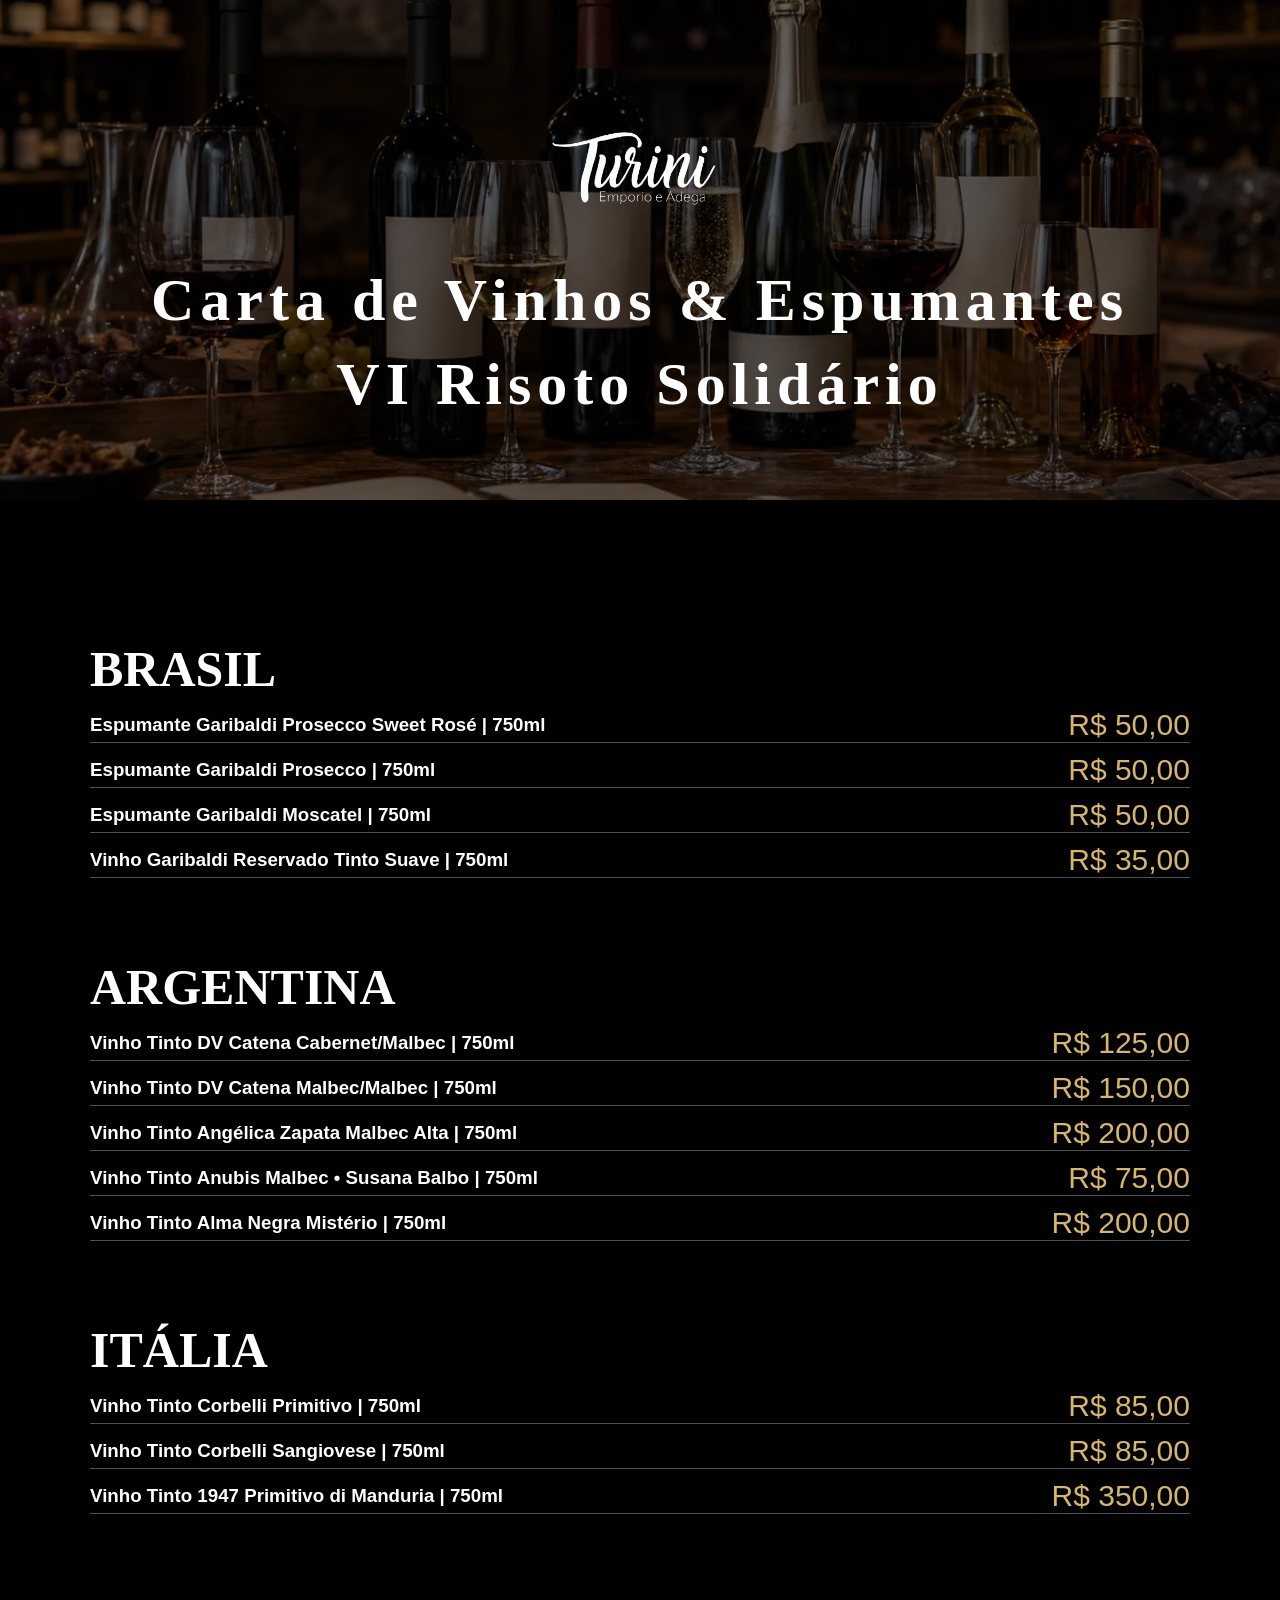
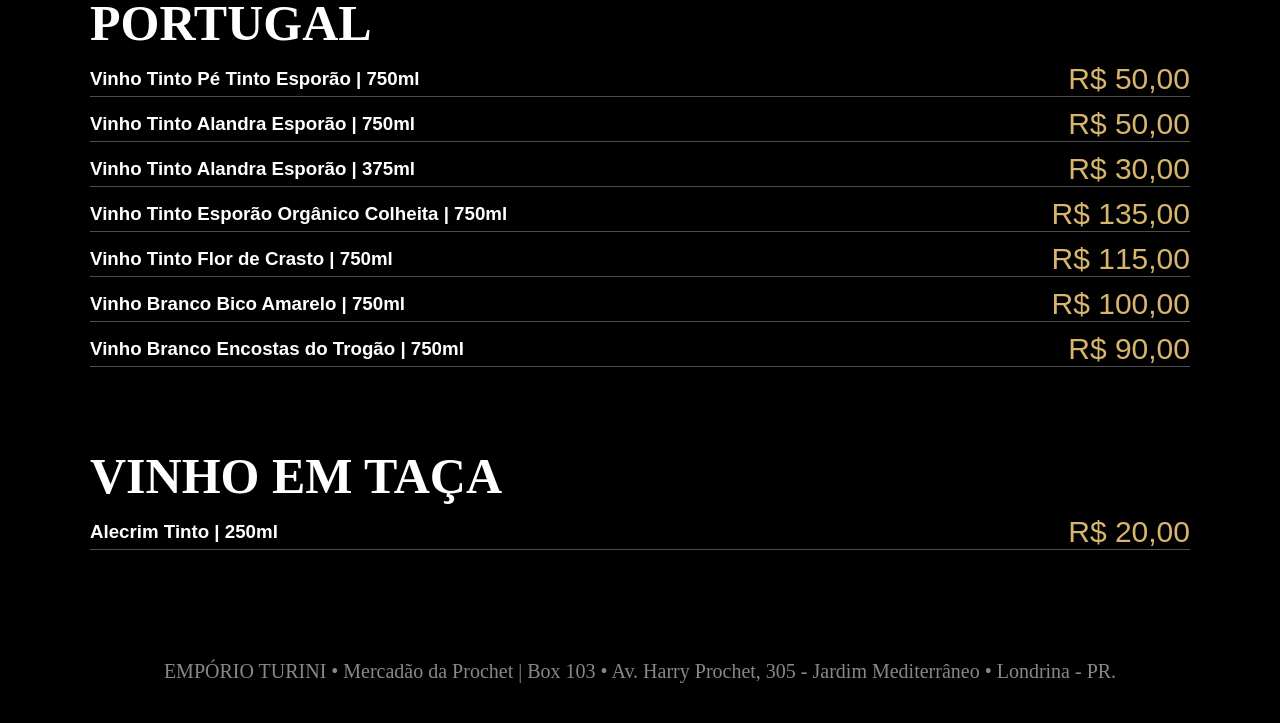
<file: index.html>
<!DOCTYPE html>
<html lang="pt-BR">

<head>

    <meta charset="UTF-8">
    <meta name="viewport" content="width=device-width, initial-scale=1.0">

    <title>Carta de Vinhos</title>

    <link rel="stylesheet" href="style.css">

</head>

<body>

<header class="hero">

    <div class="overlay">  </div>

    <div class="conteudo">

        <img src="IMG/logoTuriniSemFundo.png" alt="Logo Turini" class="logo">

        <h1>Carta de Vinhos & Espumantes</h1>
        <h1>VI Risoto Solidário</h1>
    </div>

</header>

<section class="menu">

    <div class="categoria">
            <h2> BRASIL </h2>
            </div>
    <div class="vinho">
        <h3>Espumante Garibaldi Prosecco Sweet Rosé | 750ml</h3>
        <span>R$ 50,00</span>
    </div>

    <div class="vinho">
        <h3>Espumante Garibaldi Prosecco | 750ml</h3>
        <span>R$ 50,00</span>
    </div>

<div class="vinho">
        <h3>Espumante Garibaldi Moscatel | 750ml</h3>
        <span>R$ 50,00</span>
    </div>

    <div class="vinho">
        <h3>Vinho Garibaldi Reservado Tinto Suave | 750ml</h3>
        <span>R$ 35,00</span>
    </div>

<div class="categoria">
            <h2> ARGENTINA </h2>
            </div>
    <div class="vinho">
        <h3>Vinho Tinto DV Catena Cabernet/Malbec | 750ml</h3>
        <span>R$ 125,00</span>
    </div>

    <div class="vinho">
        <h3>Vinho Tinto DV Catena Malbec/Malbec | 750ml</h3>
        <span>R$ 150,00</span>
    </div>

    <div class="vinho">
        <h3>Vinho Tinto Angélica Zapata Malbec Alta | 750ml</h3>
        <span>R$ 200,00</span>
    </div>

     <div class="vinho">
        <h3>Vinho Tinto Anubis Malbec • Susana Balbo | 750ml</h3>
        <span>R$ 75,00</span>
    </div>

    <div class="vinho">
        <h3>Vinho Tinto Alma Negra Mistério | 750ml</h3>
        <span>R$ 200,00</span>
    </div>

<div class="categoria">
            <h2> ITÁLIA </h2>
            </div>
    <div class="vinho">
        <h3>Vinho Tinto Corbelli Primitivo | 750ml</h3>
        <span>R$ 85,00</span>
    </div>

    <div class="vinho">
        <h3>Vinho Tinto Corbelli Sangiovese | 750ml</h3>
        <span>R$ 85,00</span>
    </div>

    <div class="vinho">
        <h3>Vinho Tinto 1947 Primitivo di Manduria | 750ml</h3>
        <span>R$ 350,00</span>
    </div>

<div class="categoria">
            <h2> PORTUGAL </h2>
            </div>
    <div class="vinho">
        <h3>Vinho Tinto Pé Tinto Esporão | 750ml</h3>
        <span>R$ 50,00</span>
    </div>

    <div class="vinho">
        <h3>Vinho Tinto Alandra Esporão | 750ml</h3>
        <span>R$ 50,00</span>
    </div>

    <div class="vinho">
        <h3>Vinho Tinto Alandra Esporão | 375ml</h3>
        <span>R$ 30,00</span>
    </div>
    
    <div class="vinho">
        <h3>Vinho Tinto Esporão Orgânico Colheita | 750ml</h3>
        <span>R$ 135,00</span>
    </div>

    <div class="vinho">
        <h3>Vinho Tinto Flor de Crasto | 750ml</h3>
        <span>R$ 115,00</span>
    </div>

    <div class="vinho">
        <h3>Vinho Branco Bico Amarelo | 750ml</h3>
        <span>R$ 100,00</span>
    </div>

    <div class="vinho">
        <h3>Vinho Branco Encostas do Trogão | 750ml</h3>
        <span>R$ 90,00</span>
    </div>


<div class="categoria">
            <h2> VINHO EM TAÇA </h2>
            </div>
    <div class="vinho">
        <h3>Alecrim Tinto | 250ml</h3>
        <span>R$ 20,00</span>
    </div>


</section>

<footer>

    EMPÓRIO TURINI • Mercadão da Prochet | Box 103 • Av. Harry Prochet, 305 - Jardim Mediterrâneo • Londrina - PR.

</footer>

</body>

</html>
</body>
</html>
</file>
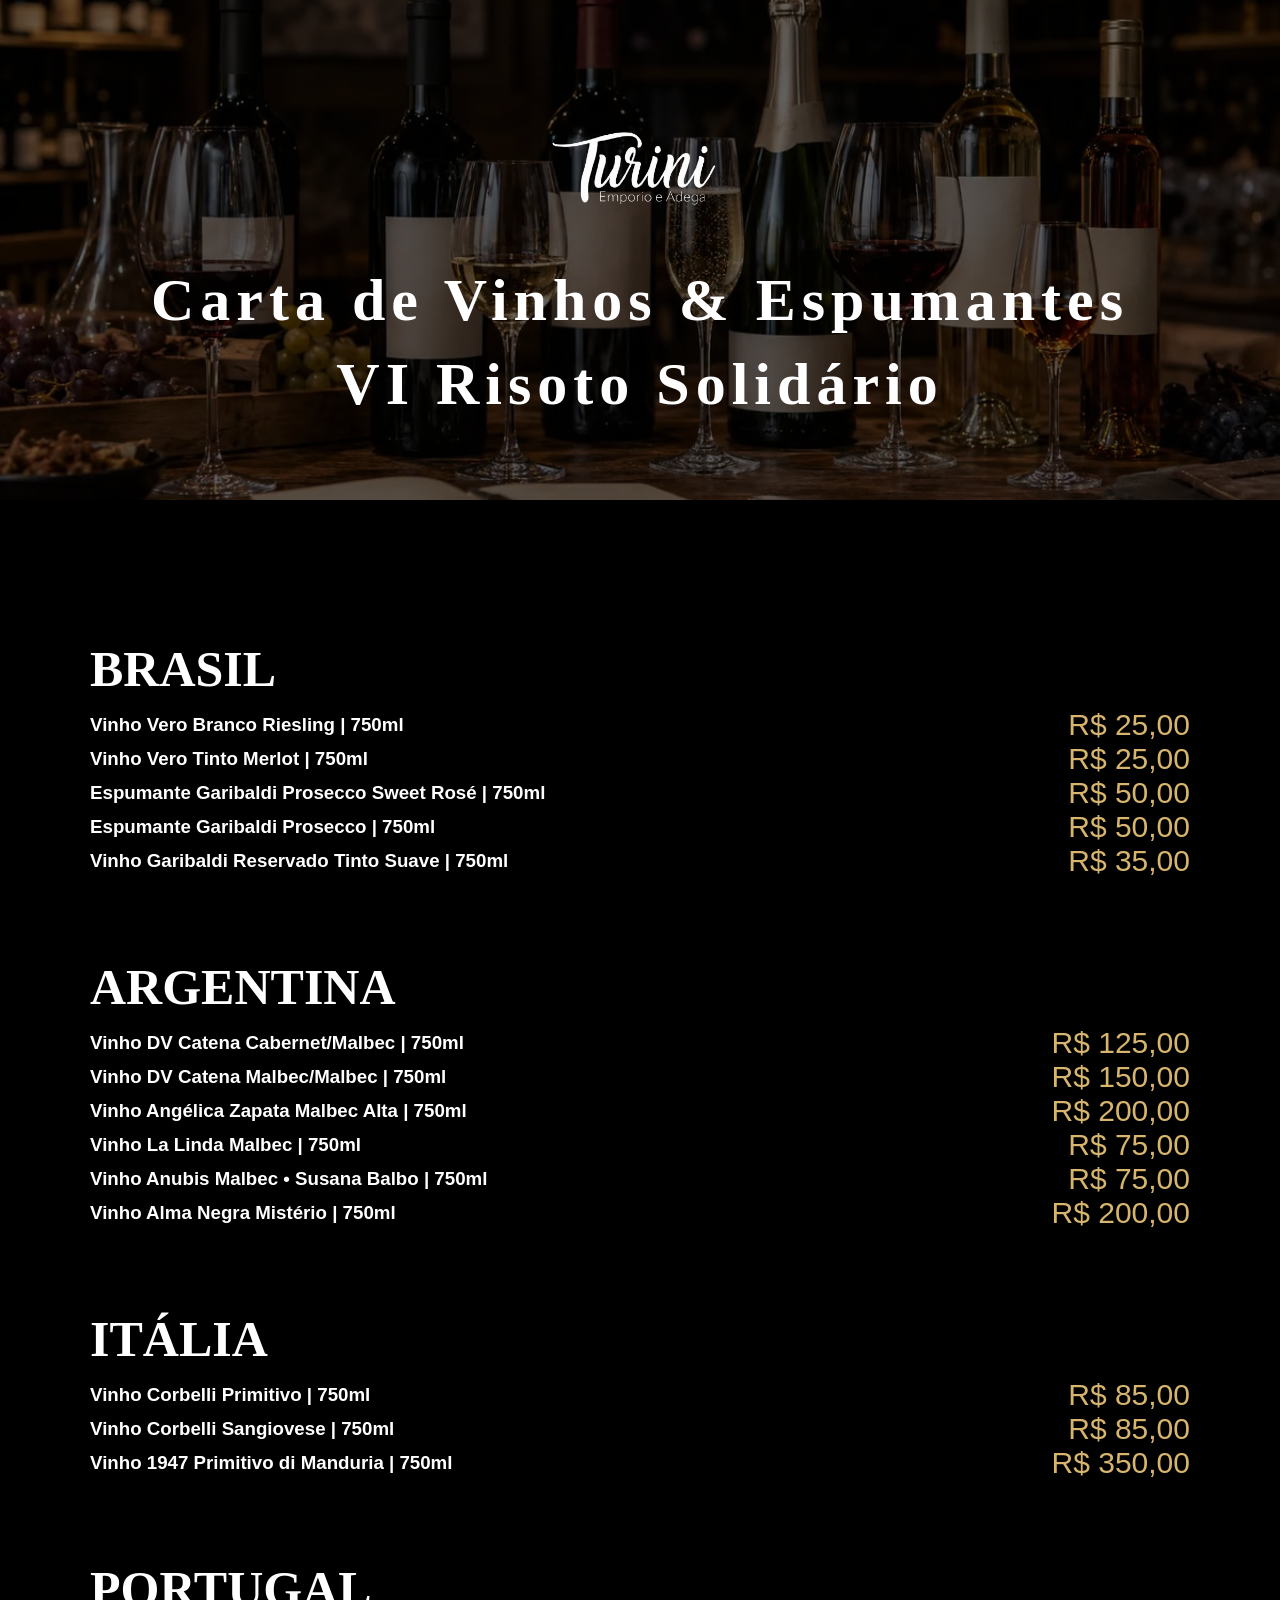
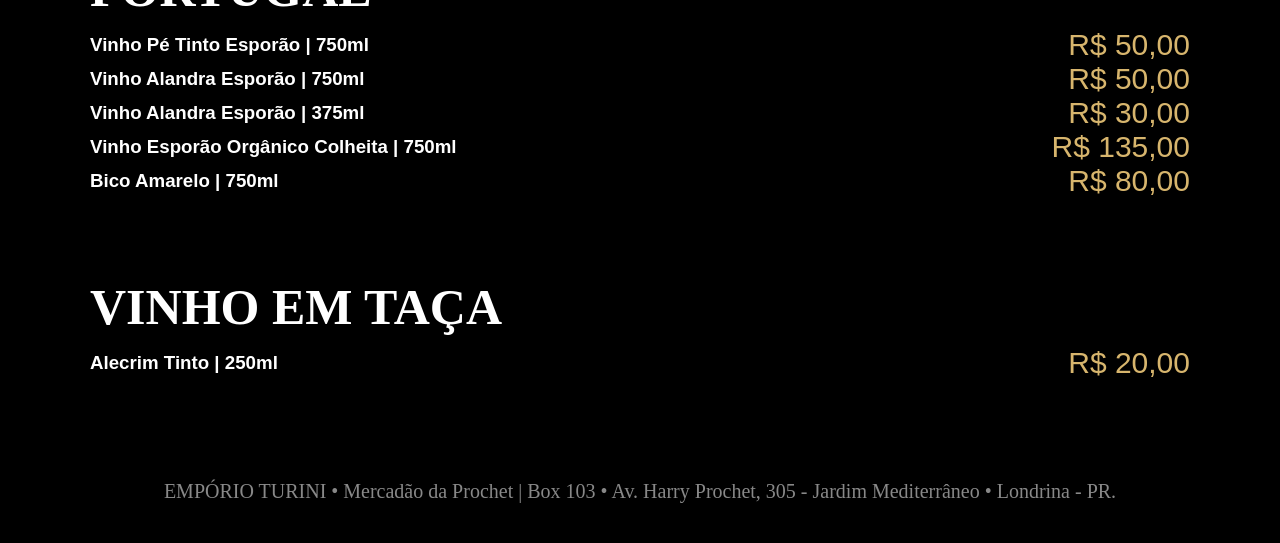
<file: teste.html>
<!DOCTYPE html>
<html lang='pt-br'>
<head>
    <meta charset='utf-8'>
    <meta name='viewport' content='width=device-width, initial-scale=1'>
    <title>Page Title</title>
    <link rel='stylesheet' href='teste.css'>
</head>
<body>
    <!DOCTYPE html>
<html lang="pt-BR">

<head>

    <meta charset="UTF-8">
    <meta name="viewport" content="width=device-width, initial-scale=1.0">

    <title>Carta de Vinhos</title>

    <link rel="stylesheet" href="teste.css">

</head>

<body>

<header class="hero">

    <div class="overlay">  </div>

    <div class="conteudo">

        <img src="IMG/logoTuriniSemFundo.png" alt="Logo Turini" class="logo">

        <h1>Carta de Vinhos & Espumantes</h1>
        <h1>VI Risoto Solidário</h1>
    </div>

</header>

<section class="menu">

    <div class="categoria">
            <h2> BRASIL </h2>
            </div>
    <div class="vinho">
        <h3>Vinho Vero Branco Riesling | 750ml</h3>
        <span>R$ 25,00</span>
    </div>

    <div class="vinho">
        <h3>Vinho Vero Tinto Merlot | 750ml</h3>
        <span>R$ 25,00</span>
    </div>

    <div class="vinho">
        <h3>Espumante Garibaldi Prosecco Sweet Rosé | 750ml</h3>
        <span>R$ 50,00</span>
    </div>

    <div class="vinho">
        <h3>Espumante Garibaldi Prosecco | 750ml</h3>
        <span>R$ 50,00</span>
    </div>

    <div class="vinho">
        <h3>Vinho Garibaldi Reservado Tinto Suave | 750ml</h3>
        <span>R$ 35,00</span>
    </div>
</div>

<div class="categoria">
            <h2> ARGENTINA </h2>
            </div>
    <div class="vinho">
        <h3>Vinho DV Catena Cabernet/Malbec | 750ml</h3>
        <span>R$ 125,00</span>
    </div>

    <div class="vinho">
        <h3>Vinho DV Catena Malbec/Malbec | 750ml</h3>
        <span>R$ 150,00</span>
    </div>

    <div class="vinho">
        <h3>Vinho Angélica Zapata Malbec Alta | 750ml</h3>
        <span>R$ 200,00</span>
    </div>

    <div class="vinho">
        <h3>Vinho La Linda Malbec | 750ml</h3>
        <span>R$ 75,00</span>
    </div>

     <div class="vinho">
        <h3>Vinho Anubis Malbec • Susana Balbo | 750ml</h3>
        <span>R$ 75,00</span>
    </div>

    <div class="vinho">
        <h3>Vinho Alma Negra Mistério | 750ml</h3>
        <span>R$ 200,00</span>
    </div>
</div>

<div class="categoria">
            <h2> ITÁLIA </h2>
            </div>
    <div class="vinho">
        <h3>Vinho Corbelli Primitivo | 750ml</h3>
        <span>R$ 85,00</span>
    </div>

    <div class="vinho">
        <h3>Vinho Corbelli Sangiovese | 750ml</h3>
        <span>R$ 85,00</span>
    </div>

    <div class="vinho">
        <h3>Vinho 1947 Primitivo di Manduria | 750ml</h3>
        <span>R$ 350,00</span>
    </div>

</div>

<div class="categoria">
            <h2> PORTUGAL </h2>
            </div>
    <div class="vinho">
        <h3>Vinho Pé Tinto Esporão | 750ml</h3>
        <span>R$ 50,00</span>
    </div>

    <div class="vinho">
        <h3>Vinho Alandra Esporão | 750ml</h3>
        <span>R$ 50,00</span>
    </div>

    <div class="vinho">
        <h3>Vinho Alandra Esporão | 375ml</h3>
        <span>R$ 30,00</span>
    </div>
    
    <div class="vinho">
        <h3>Vinho Esporão Orgânico Colheita | 750ml</h3>
        <span>R$ 135,00</span>
    </div>

    <div class="vinho">
        <h3>Bico Amarelo | 750ml</h3>
        <span>R$ 80,00</span>
    </div>
</div>

<div class="categoria">
            <h2> VINHO EM TAÇA </h2>
            </div>
    <div class="vinho">
        <h3>Alecrim Tinto | 250ml</h3>
        <span>R$ 20,00</span>
    </div>


</section>

<footer>

    EMPÓRIO TURINI • Mercadão da Prochet | Box 103 • Av. Harry Prochet, 305 - Jardim Mediterrâneo • Londrina - PR.

</footer>

</body>

</html>
</body>
</html>
</file>
<file: style.css>
*{
    margin:0;
    padding:0;
    box-sizing:border-box;
}

body{

    background:#000000;
    color:white;

    overflow-x:hidden;

}

.hero{
    position: relative;

    height: 500px;

    background: linear-gradient(rgba(0,0,0,.30), rgba(0,0,0,.30)),
                url("IMG/adegaFoto.jpg");

    background-size: cover;
    background-position: center;

    display: flex;
    justify-content: center;
    align-items: center;
}

.overlay{

    position:absolute;

    inset:0;

    background: rgba(0,0,0,.45);

}

.conteudo{

    position: relative;
    z-index: 2;

    display: flex;
    flex-direction: column;

    justify-content: center;
    align-items: center;

    width: 100%;

    text-align: center;
}
.conteudo h1{

    font-size:60px;

    letter-spacing:6px;

    margin-bottom:15px;

}

.logo{
    width: 180px;
    height: auto;
    margin: 10px 0;
}

.menu{

    width:min(1100px,90%);

    margin:auto;

    padding:60px 0;

}

.vinho{

    display:flex;

    justify-content:space-between;

    align-items:center;

    border-bottom:1px solid rgb(78, 78, 78);
    margin-bottom: 10px;
    font-family: 'Gill Sans', 'Gill Sans MT', Calibri, 'Trebuchet MS', sans-serif;

}

.vinho h3{

    flex:1;

}

.categoria h2{
    color: white;
    font-size: 2rem;
    margin-bottom: 10px;
    margin-top: 80px;

    font-size: 50px;
}

.vinho span{

    color:#d7b56d;
    font-size:30px;

}

footer{

    text-align:center;
    font-size: 20px;
    padding:40px;

    color:#888;

} 

@media (max-width:768px){

    .hero{

        height:300px;

    }

    .conteudo h1{

        font-size:32px;

        letter-spacing:2px;

    }

    .logo{

        width:120px;

    }

    .categoria h2{

        font-size:35px;

        text-align:center;

    }

    .vinho{

        display:flex;
        justify-content:space-between;
        align-items:center;

        padding:20px 0;

        border-bottom:1px solid #2a2a2a; /* mantém a linha */

        font-size:16px;

    }

    .vinho span{

        font-size:22px;

    }


}
</file>
<file: teste.css>
*{
    margin:0;
    padding:0;
    box-sizing:border-box;
}

body{

    background:#000000;
    color:white;

    overflow-x:hidden;

}

.hero{
    position: relative;

    height: 500px;

    background: linear-gradient(rgba(0,0,0,.30), rgba(0,0,0,.30)),
                url("IMG/adegaFoto.jpg");

    background-size: cover;
    background-position: center;

    display: flex;
    justify-content: center;
    align-items: center;
}

.overlay{

    position:absolute;

    inset:0;

    background: rgba(0,0,0,.45);

}

.conteudo{

    position: relative;
    z-index: 2;

    display: flex;
    flex-direction: column;

    justify-content: center;
    align-items: center;

    width: 100%;

    text-align: center;
}
.conteudo h1{

    font-size:60px;

    letter-spacing:6px;

    margin-bottom:15px;

}

.logo{
    width: 180px;
    height: auto;
    margin: 10px 0;
}

.menu{

    width:min(1100px,90%);

    margin:auto;

    padding:60px 0;

}

.vinho{

    display:flex;

    justify-content:space-between;

    align-items:center;

    gap:20px;
    
    font-family: 'Gill Sans', 'Gill Sans MT', Calibri, 'Trebuchet MS', sans-serif;

}

.vinho h3{

    flex:1;

}

.categoria h2{
    color: white;
    font-size: 2rem;
    margin-bottom: 10px;
    margin-top: 80px;

    font-size: 50px;
}

.vinho span{

    color:#d7b56d;
    font-size:30px;

}

footer{

    text-align:center;
    font-size: 20px;
    padding:40px;

    color:#888;

}

@media (max-width:768px){

    .hero{

        height:300px;

    }

    .conteudo h1{

        font-size:32px;

        letter-spacing:2px;

    }

    .logo{

        width:120px;

    }

    .categoria h2{

        font-size:35px;

        text-align:center;

    }

    .vinho{

        font-size:16px;

    }

    .vinho span{

        font-size:22px;

        white-space:nowrap;

    }

}
</file>
